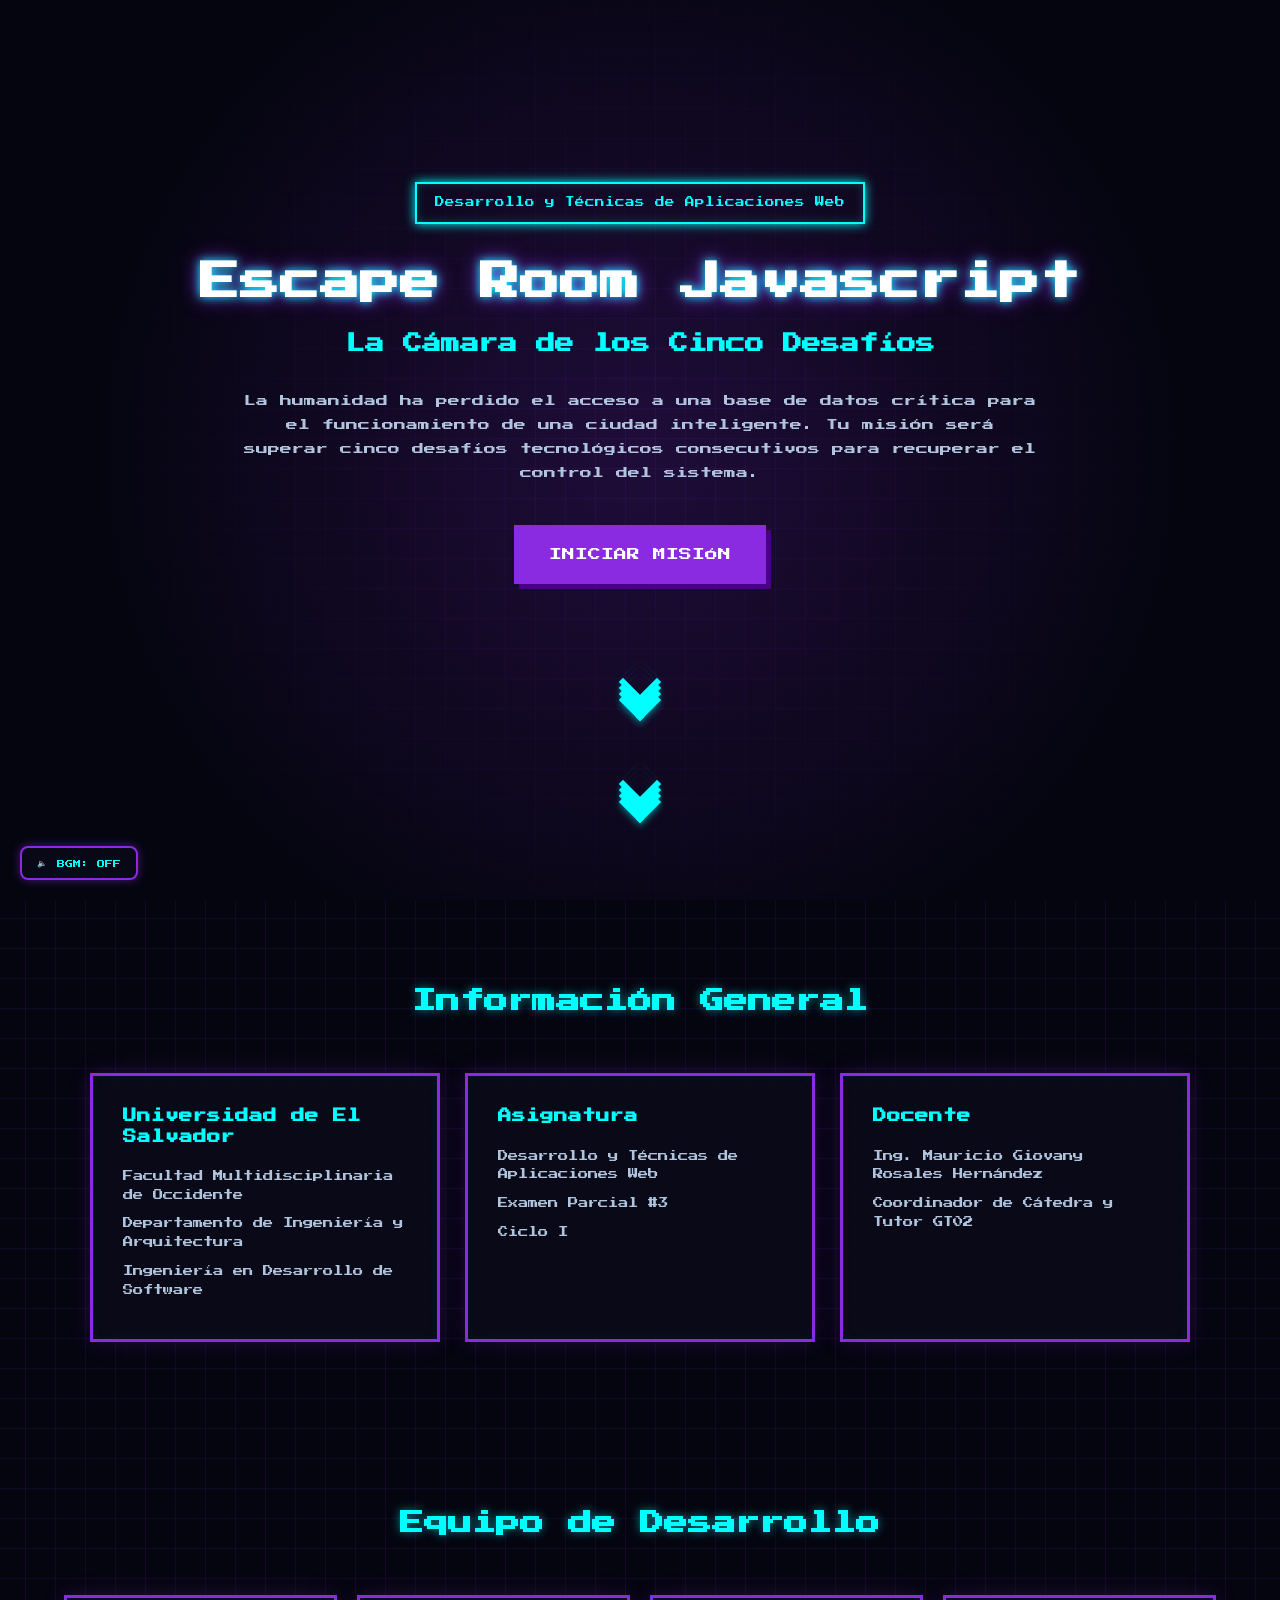
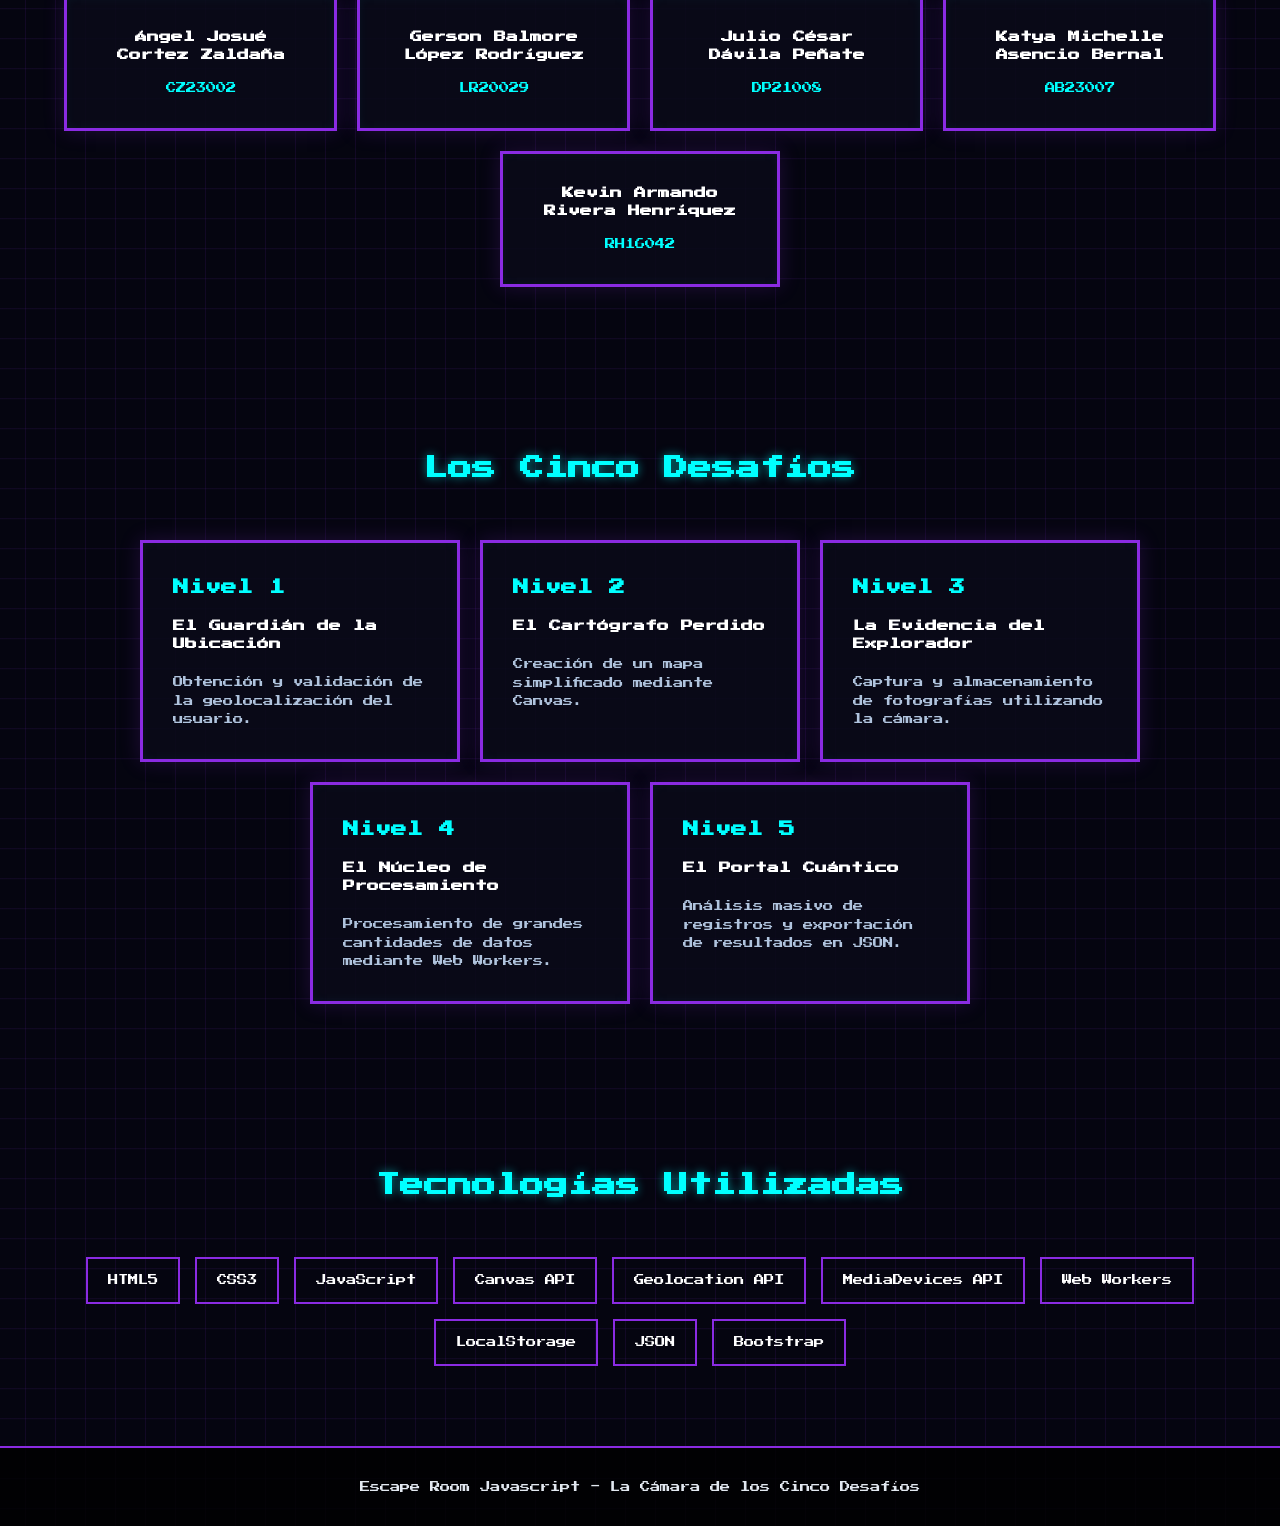
<file: index.html>
<!DOCTYPE html>
<html lang="es">

<head>
    <meta charset="UTF-8">
    <meta name="viewport" content="width=device-width, initial-scale=1.0">
    <title>Escape Room Javascript - La Cámara de los Cinco Desafíos</title>

    <link rel="stylesheet" href="index.css?v=2">
    <link rel="stylesheet" href="./assets/css/audio-player.css?v=2">
</head>

<body>

    <header>
        <div class="container hero">

            <div class="badge">
                Desarrollo y Técnicas de Aplicaciones Web
            </div>

            <h1>Escape Room Javascript</h1>

            <h2>La Cámara de los Cinco Desafíos</h2>

            <p>
                La humanidad ha perdido el acceso a una base de datos crítica para el funcionamiento
                de una ciudad inteligente. Tu misión será superar cinco desafíos tecnológicos
                consecutivos para recuperar el control del sistema.
            </p>

            <a href="nivel1/nivel1.html" class="btn-start">
                INICIAR MISIÓN
            </a>
            
            <!-- Flecha superior (cerca del botón) -->
            <a href="#info" class="scroll-indicator scroll-top">
                <span></span>
                <span></span>
                <span></span>
                <span></span>
            </a>

        </div>
        
        <!-- Flecha inferior (al final de la pantalla) -->
        <a href="#info" class="scroll-indicator scroll-bottom">
            <span></span>
            <span></span>
            <span></span>
            <span></span>
        </a>
    </header>

    <section id="info">
       <div class="container">

            <h2 class="section-title">Información General</h2>

            <div class="info-grid">

                <div class="card">
                    <h3>Universidad de El Salvador</h3>
                    <p>Facultad Multidisciplinaria de Occidente</p>
                    <p>Departamento de Ingeniería y Arquitectura</p>
                    <p>Ingeniería en Desarrollo de Software</p>
                </div>

                <div class="card">
                    <h3>Asignatura</h3>
                    <p>Desarrollo y Técnicas de Aplicaciones Web</p>
                    <p>Examen Parcial #3</p>
                    <p>Ciclo I</p>
                </div>

                <div class="card">
                    <h3>Docente</h3>
                    <p>Ing. Mauricio Giovany Rosales Hernández</p>
                    <p>Coordinador de Cátedra y Tutor GT02</p>
                </div>

            </div>

       </div>
    </section>
        

    <section>

        <div class="container">

            <h2 class="section-title">Equipo de Desarrollo</h2>

            <div class="members">

                <div class="member">
                    <h3>Ángel Josué Cortez Zaldaña</h3>
                    <p>CZ23002</p>
                </div>

                <div class="member">
                    <h3>Gerson Balmore López Rodríguez</h3>
                    <p>LR20029</p>
                </div>

                <div class="member">
                    <h3>Julio César Dávila Peñate</h3>
                    <p>DP21008</p>
                </div>

                <div class="member">
                    <h3>Katya Michelle Asencio Bernal</h3>
                    <p>AB23007</p>
                </div>

                <div class="member">
                    <h3>Kevin Armando Rivera Henríquez</h3>
                    <p>RH16042</p>
                </div>

            </div>

        </div>

    </section>


    <section>
        <div class="container">

            <h2 class="section-title">Los Cinco Desafíos</h2>

            <div class="levels">

                <div class="level">
                    <h3>Nivel 1</h3>
                    <h4>El Guardián de la Ubicación</h4>
                    <p>Obtención y validación de la geolocalización del usuario.</p>
                </div>

                <div class="level">
                    <h3>Nivel 2</h3>
                    <h4>El Cartógrafo Perdido</h4>
                    <p>Creación de un mapa simplificado mediante Canvas.</p>
                </div>

                <div class="level">
                    <h3>Nivel 3</h3>
                    <h4>La Evidencia del Explorador</h4>
                    <p>Captura y almacenamiento de fotografías utilizando la cámara.</p>
                </div>

                <div class="level">
                    <h3>Nivel 4</h3>
                    <h4>El Núcleo de Procesamiento</h4>
                    <p>Procesamiento de grandes cantidades de datos mediante Web Workers.</p>
                </div>

                <div class="level">
                    <h3>Nivel 5</h3>
                    <h4>El Portal Cuántico</h4>
                    <p>Análisis masivo de registros y exportación de resultados en JSON.</p>
                </div>

            </div>

        </div>
    </section>


    <section>
        <div class="container">

            <h2 class="section-title">Tecnologías Utilizadas</h2>

            <div class="tech">

                <span>HTML5</span>
                <span>CSS3</span>
                <span>JavaScript</span>
                <span>Canvas API</span>
                <span>Geolocation API</span>
                <span>MediaDevices API</span>
                <span>Web Workers</span>
                <span>LocalStorage</span>
                <span>JSON</span>
                <span>Bootstrap</span>

            </div>

        </div>
    </section>


    <footer>
        <p>
            Escape Room Javascript - La Cámara de los Cinco Desafíos
        </p>
    </footer>

    <script src="./assets/js/audio-player.js"></script>
</body>

</html>
</file>
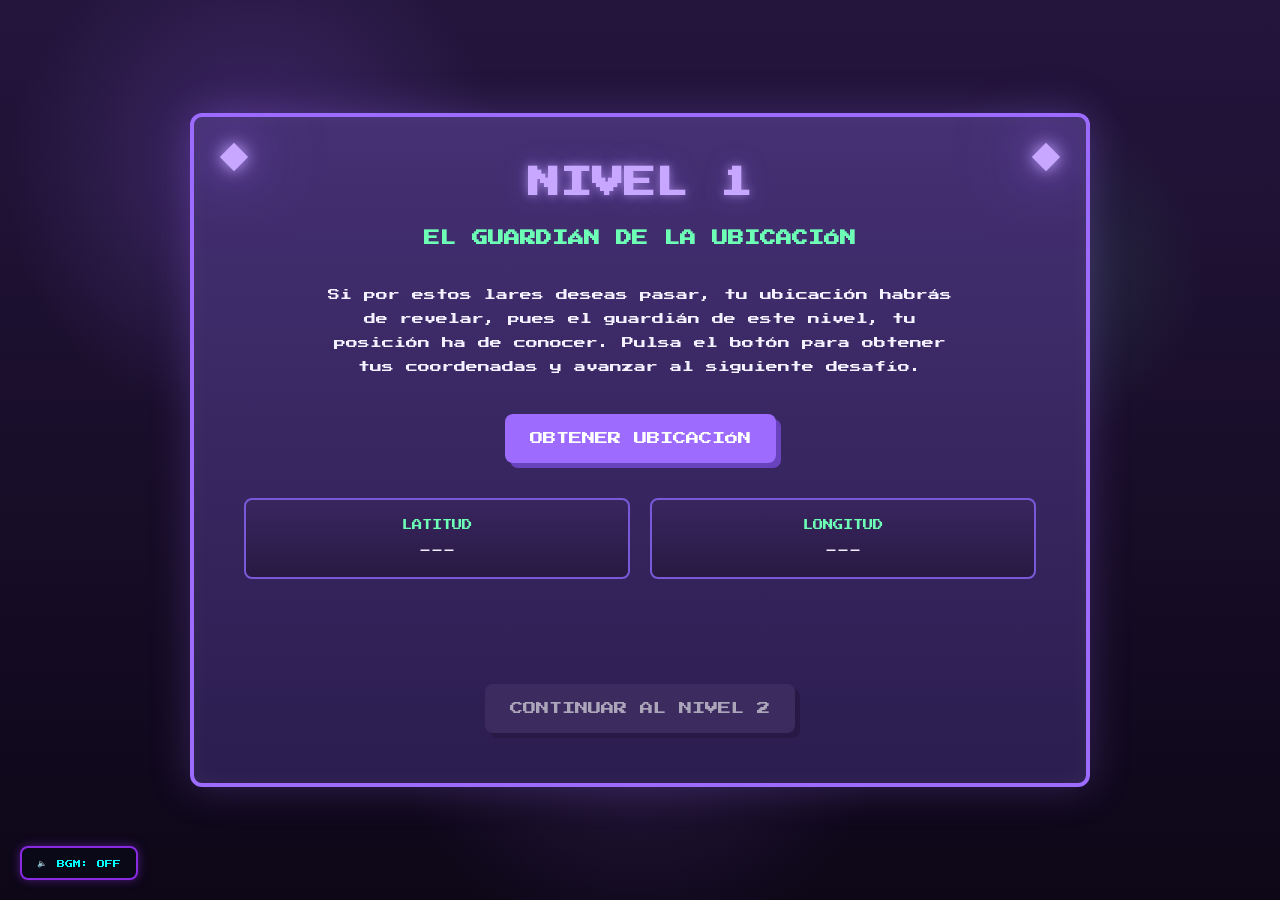
<file: nivel1/nivel1.html>
<!DOCTYPE html>
<html lang="es">

<head>
    <meta charset="UTF-8">
    <meta name="viewport" content="width=device-width, initial-scale=1.0">

    <title>Nivel 1 - El Guardián de la Ubicación</title>

    <link rel="stylesheet" href="nivel1.css">

    <link href="https://fonts.googleapis.com/css2?family=Press+Start+2P&display=swap"
        rel="stylesheet">
    <link rel="stylesheet" href="../assets/css/audio-player.css">
</head>

<body>

    <div class="cave-bg"></div>

    <main class="container">

        <!-- tarjeta base -->
        <section class="cave-card">

            <!-- estos div servirán para hacer decoraciones brillantes -->
            <div class="crystal crystal-left"></div>
            <div class="crystal crystal-right"></div>

            <h1>NIVEL 1</h1>

            <h2>EL GUARDIÁN DE LA UBICACIÓN</h2>

            <p class="description">
                Si por estos lares deseas pasar, tu ubicación habrás de revelar, pues el guardián de este nivel, tu posición ha de conocer.
                Pulsa el botón para obtener tus coordenadas y avanzar al siguiente desafío.
            </p>

            <button id="locationBtn" class="action-btn">
                OBTENER UBICACIÓN
            </button>

            <div class="coordinates">

                <div class="coordinate-box">
                    <span>LATITUD</span>
                    <p id="latitude">---</p>
                </div>

                <div class="coordinate-box">
                    <span>LONGITUD</span>
                    <p id="longitude">---</p>
                </div>

            </div>

            <div id="statusMessage" class="status-message"></div>

            <button id="nextLevelBtn" class="next-btn" disabled>
                CONTINUAR AL NIVEL 2
            </button>

        </section>

    </main>

    <script src="nivel1.js"></script>
    <script src="../assets/js/audio-player.js"></script>

</body>

</html>
</file>
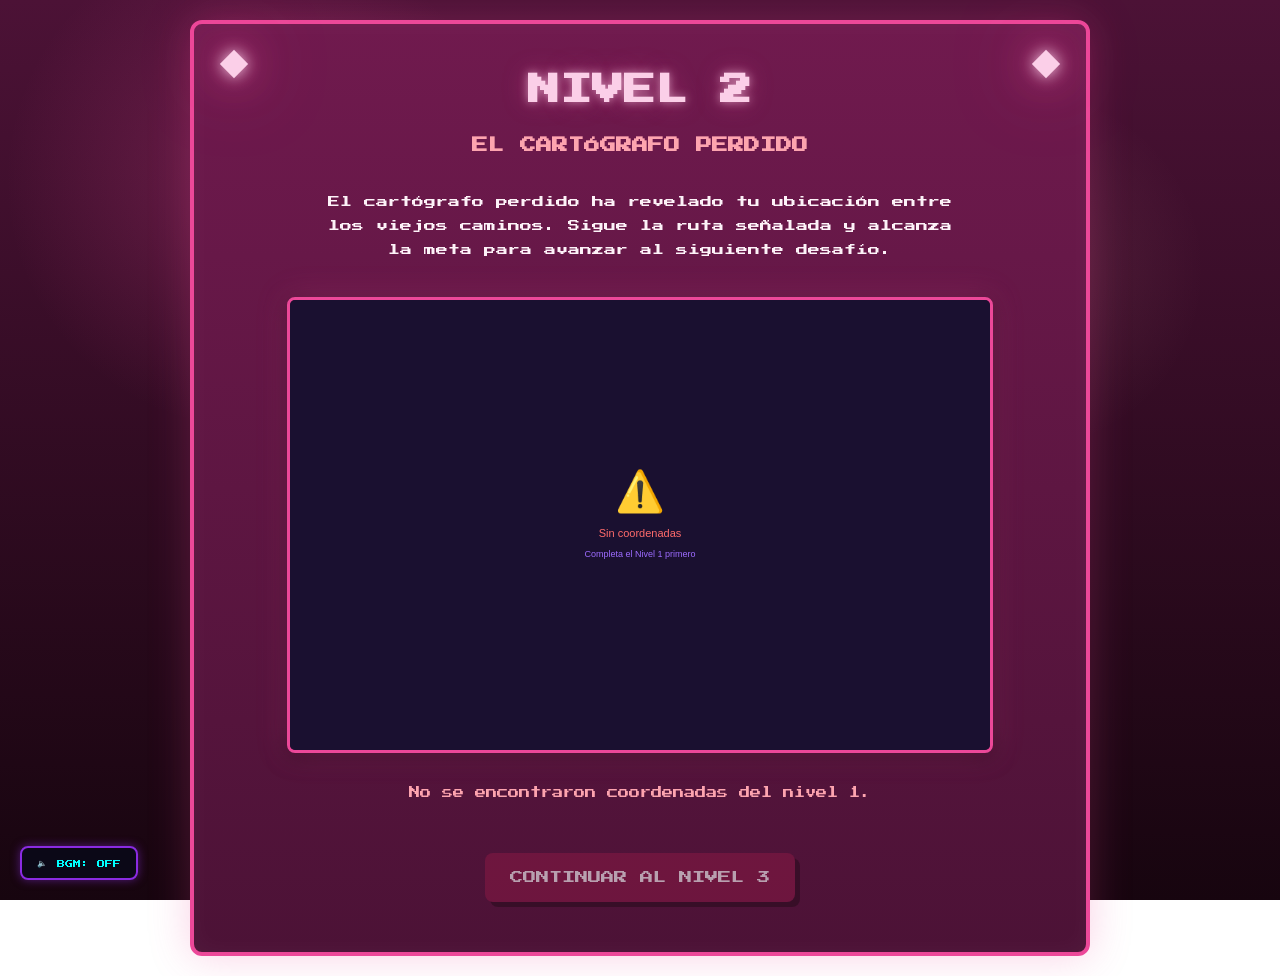
<file: nivel2/nivel2.html>
<!DOCTYPE html>
<html lang="es">

<head>
    <meta charset="UTF-8">
    <meta name="viewport" content="width=device-width, initial-scale=1.0">

    <title>Nivel 2 - El Cartógrafo Perdido</title>

    <link rel="stylesheet" href="nivel2.css">

    <link href="https://fonts.googleapis.com/css2?family=Press+Start+2P&display=swap" rel="stylesheet">
    <link rel="stylesheet" href="../assets/css/audio-player.css">
</head>

<body>

    <div class="cave-bg"></div>

    <main class="container">

        <!-- tarjeta base -->
        <section class="cave-card">

            <!-- estos div servirán para hacer decoraciones brillantes -->
            <div class="crystal crystal-left"></div>
            <div class="crystal crystal-right"></div>

            <h1>NIVEL 2</h1>

            <h2>EL CARTÓGRAFO PERDIDO</h2>

            <p class="description">
                El cartógrafo perdido ha revelado tu ubicación entre los viejos caminos.
                Sigue la ruta señalada y alcanza la meta para avanzar al siguiente desafío.
            </p>

            <canvas id="mapCanvas" width="700" height="450"></canvas>

            <div id="statusMessage" class="status-message"></div>

            <button id="nextLevelBtn" class="next-btn" disabled>
                CONTINUAR AL NIVEL 3
            </button>

        </section>

    </main>

    <script src="nivel2.js"></script>
    <script src="../assets/js/audio-player.js"></script>

</body>

</html>
</file>
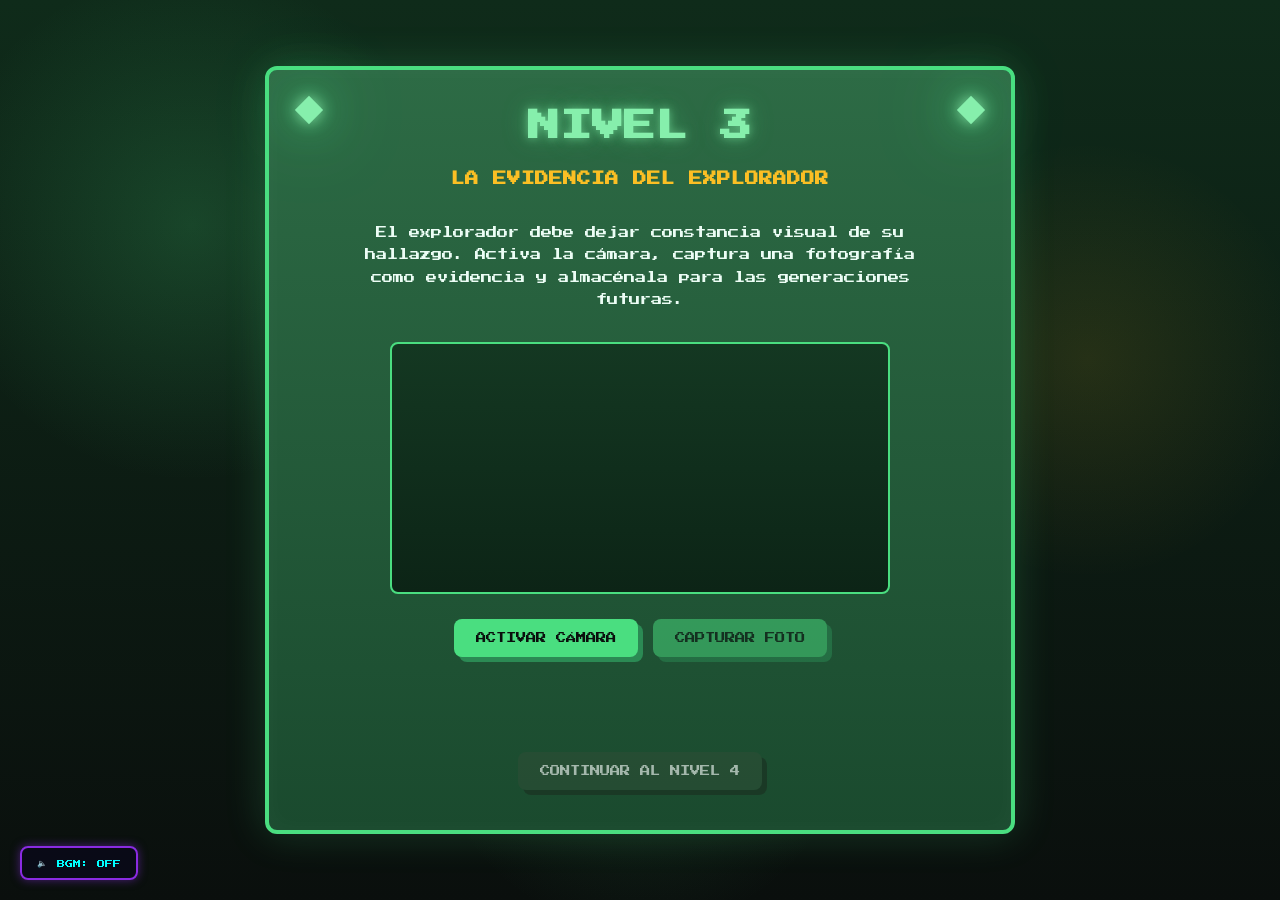
<file: nivel3/nivel3.html>
<!DOCTYPE html>
<html lang="es">

<head>
    <meta charset="UTF-8">
    <meta name="viewport" content="width=device-width, initial-scale=1.0">

    <title>Nivel 3 - La Evidencia del Explorador</title>

    <link rel="stylesheet" href="nivel3.css">

    <link href="https://fonts.googleapis.com/css2?family=Press+Start+2P&display=swap"
        rel="stylesheet">
    <link rel="stylesheet" href="../assets/css/audio-player.css">
</head>

<body>

    <div class="bg"></div>

    <main class="container">

        <section class="card">

            <div class="gem gem-left"></div>
            <div class="gem gem-right"></div>

            <h1>NIVEL 3</h1>

            <h2>LA EVIDENCIA DEL EXPLORADOR</h2>

            <p class="description">
                El explorador debe dejar constancia visual de su hallazgo.
                Activa la cámara, captura una fotografía como evidencia
                y almacénala para las generaciones futuras.
            </p>

            <div class="camera-box">
                <video id="video" autoplay playsinline></video>
                <canvas id="canvas" style="display:none;"></canvas>
            </div>

            <div class="btn-group">
                <button id="startCameraBtn" class="action-btn">ACTIVAR CÁMARA</button>
                <button id="captureBtn" class="action-btn" disabled>CAPTURAR FOTO</button>
            </div>

            <div id="statusMessage" class="status-message"></div>

            <div id="photosContainer" class="photos"></div>

            <button id="nextLevelBtn" class="next-btn" disabled>
                CONTINUAR AL NIVEL 4
            </button>

        </section>

    </main>

    <script src="nivel3.js"></script>
    <script src="../assets/js/audio-player.js"></script>

</body>

</html>
</file>
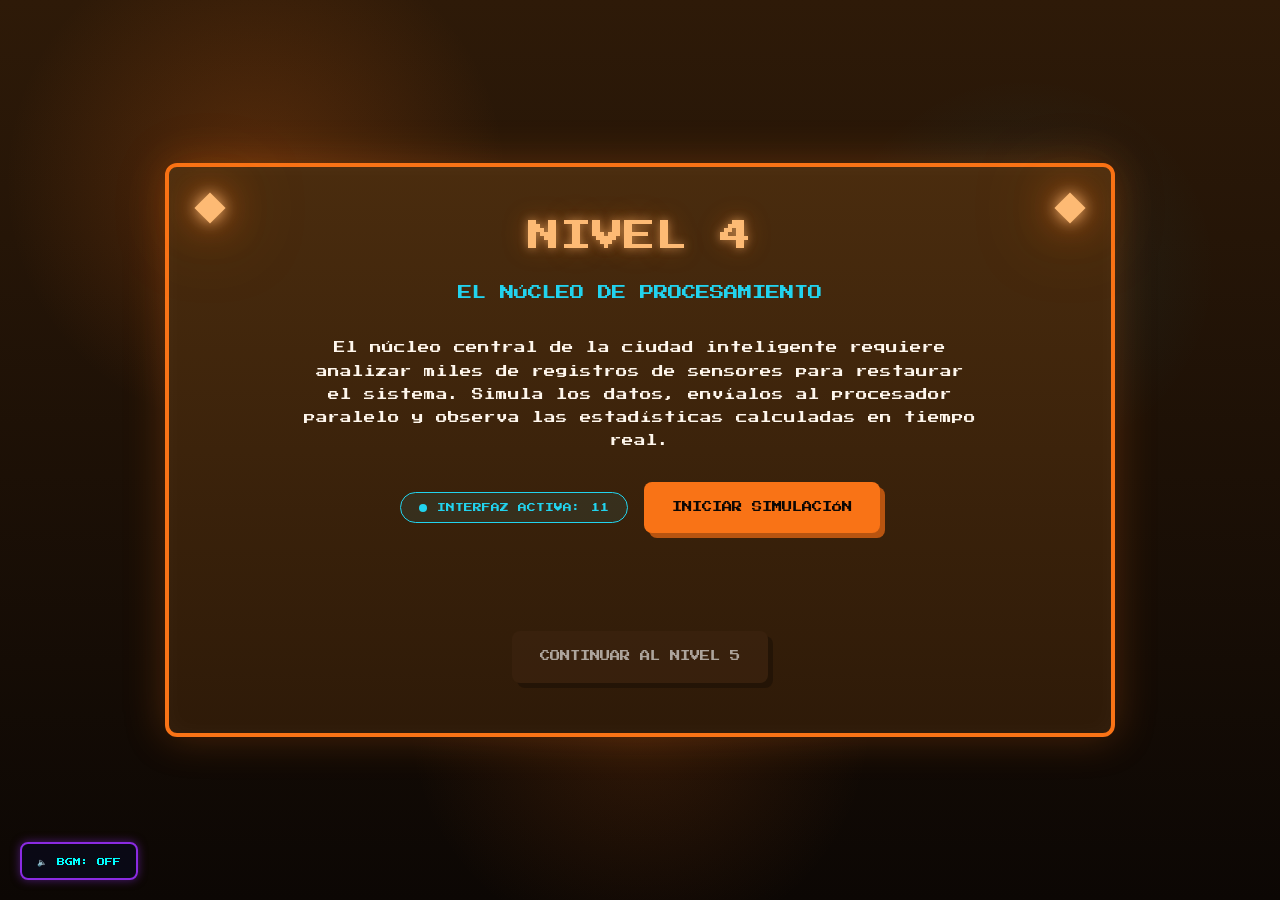
<file: nivel4/nivel4.html>
<!DOCTYPE html>
<html lang="es">

<head>
    <meta charset="UTF-8">
    <meta name="viewport" content="width=device-width, initial-scale=1.0">

    <title>Nivel 4 - El Núcleo de Procesamiento</title>

    <link href="https://cdn.jsdelivr.net/npm/bootstrap@5.3.3/dist/css/bootstrap.min.css" rel="stylesheet">

    <link rel="stylesheet" href="nivel4.css">

    <link href="https://fonts.googleapis.com/css2?family=Press+Start+2P&display=swap" rel="stylesheet">
    <link rel="stylesheet" href="../assets/css/audio-player.css">
</head>

<body>

    <div class="core-bg"></div>

    <main class="main-container">

        <section class="core-card">

            <div class="chip chip-left"></div>
            <div class="chip chip-right"></div>

            <h1>NIVEL 4</h1>

            <h2>EL NÚCLEO DE PROCESAMIENTO</h2>

            <p class="description">
                El núcleo central de la ciudad inteligente requiere analizar miles
                de registros de sensores para restaurar el sistema. Simula los datos,
                envíalos al procesador paralelo y observa las estadísticas calculadas
                en tiempo real.
            </p>

            <!-- Indicador de que la UI sigue activa durante el procesamiento -->
            <div class="ui-indicator">
                <span class="pulse-dot"></span>
                INTERFAZ ACTIVA: <span id="uiCounter">0</span>
            </div>

            <button id="startBtn" class="action-btn">INICIAR SIMULACIÓN</button>

            <!-- Barra de progreso Bootstrap -->
            <div id="progressSection" class="progress-section" style="display:none;">

                <p class="progress-label">PROCESANDO DATOS EN WEB WORKER...</p>

                <div class="progress mb-2" style="height:26px;">
                    <div id="progressBar"
                         class="progress-bar progress-bar-striped progress-bar-animated"
                         role="progressbar"
                         style="width:0%;"
                         aria-valuenow="0"
                         aria-valuemin="0"
                         aria-valuemax="100">
                    </div>
                </div>

                <div class="progress-info">
                    <span id="progressPercent">0%</span>
                    <span id="progressText">0 / 20,000 registros</span>
                </div>

            </div>

            <div id="statusMessage" class="status-message"></div>

            <!-- Card Bootstrap con estadísticas -->
            <div id="statsCard" class="card stats-card" style="display:none;">

                <div class="card-header stats-header">
                    ESTADÍSTICAS DEL NÚCLEO — 20,000 REGISTROS PROCESADOS
                </div>

                <div class="card-body stats-body">
                    <div class="row g-3">

                        <div class="col-md-6">
                            <div class="sensor-block">
                                <h6 class="sensor-title">SENSOR 1 — TEMPERATURA (°C)</h6>
                                <ul class="list-group list-group-flush">
                                    <li class="list-group-item stat-item">
                                        <span>Promedio</span>
                                        <strong id="tempAvg">—</strong>
                                    </li>
                                    <li class="list-group-item stat-item">
                                        <span>Máximo</span>
                                        <strong id="tempMax">—</strong>
                                    </li>
                                    <li class="list-group-item stat-item">
                                        <span>Mínimo</span>
                                        <strong id="tempMin">—</strong>
                                    </li>
                                </ul>
                            </div>
                        </div>

                        <div class="col-md-6">
                            <div class="sensor-block">
                                <h6 class="sensor-title">SENSOR 2 — HUMEDAD (%)</h6>
                                <ul class="list-group list-group-flush">
                                    <li class="list-group-item stat-item">
                                        <span>Promedio</span>
                                        <strong id="humAvg">—</strong>
                                    </li>
                                    <li class="list-group-item stat-item">
                                        <span>Máximo</span>
                                        <strong id="humMax">—</strong>
                                    </li>
                                    <li class="list-group-item stat-item">
                                        <span>Mínimo</span>
                                        <strong id="humMin">—</strong>
                                    </li>
                                </ul>
                            </div>
                        </div>

                    </div>
                </div>

                <div class="card-footer stats-footer">
                    TOTAL DE REGISTROS PROCESADOS: 20,000 &nbsp;|&nbsp; WORKER TERMINADO CORRECTAMENTE
                </div>

            </div>

            <button id="nextLevelBtn" class="next-btn" disabled>
                CONTINUAR AL NIVEL 5
            </button>

        </section>

    </main>

    <script src="nivel4.js"></script>
    <script src="../assets/js/audio-player.js"></script>

</body>

</html>
</file>
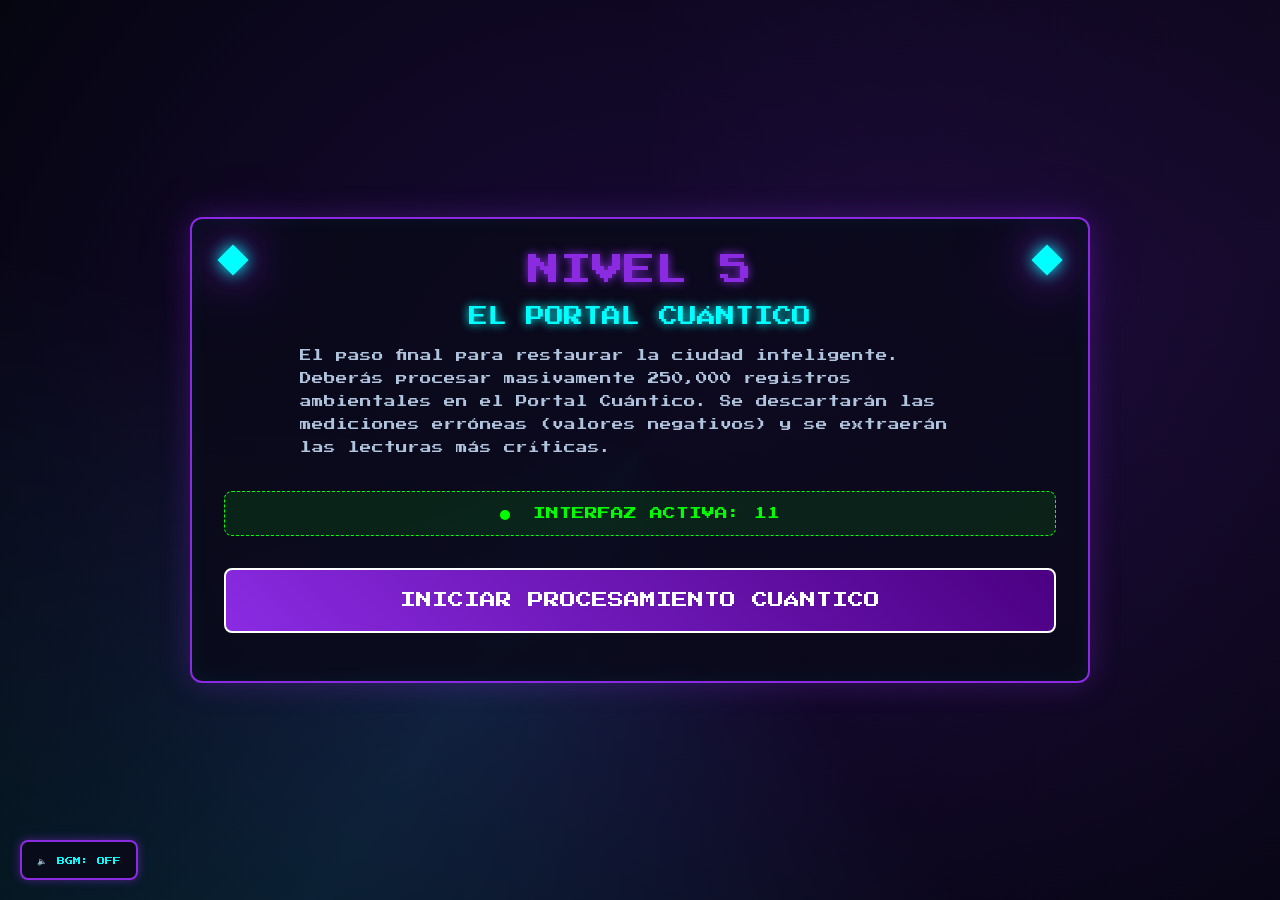
<file: nivel5/nivel5.html>
<!DOCTYPE html>
<html lang="es">

<head>
    <meta charset="UTF-8">
    <meta name="viewport" content="width=device-width, initial-scale=1.0">

    <title>Nivel 5 - El Portal Cuántico</title>

    <link href="https://cdn.jsdelivr.net/npm/bootstrap@5.3.3/dist/css/bootstrap.min.css" rel="stylesheet">

    <!-- CSS compartido del proyecto (opcional) -->
    <link rel="stylesheet" href="../index.css">
    
    <!-- CSS propio del Nivel 5 -->
    <link rel="stylesheet" href="nivel5.css">

    <link href="https://fonts.googleapis.com/css2?family=Press+Start+2P&display=swap" rel="stylesheet">
    <link rel="stylesheet" href="../assets/css/audio-player.css">
</head>

<body>

    <div class="portal-bg"></div>

    <main class="main-container">

        <section class="portal-card">

            <div class="crystal crystal-left"></div>
            <div class="crystal crystal-right"></div>

            <h1>NIVEL 5</h1>

            <h2>EL PORTAL CUÁNTICO</h2>

            <p id="levelDescription" class="description">
                El paso final para restaurar la ciudad inteligente. Deberás procesar masivamente 
                250,000 registros ambientales en el Portal Cuántico. Se descartarán las 
                mediciones erróneas (valores negativos) y se extraerán las lecturas más críticas.
            </p>

            <!-- Indicador de que la UI sigue activa durante el procesamiento -->
            <div class="ui-indicator">
                <span class="pulse-dot"></span>
                INTERFAZ ACTIVA: <span id="uiCounter">0</span>
            </div>

            <button id="startBtn" class="action-btn">INICIAR PROCESAMIENTO CUÁNTICO</button>

            <!-- Barra de progreso Bootstrap -->
            <div id="progressSection" class="progress-section" style="display:none;">

                <p class="progress-label">ANALIZANDO Y FILTRANDO DATOS EN WEB WORKER...</p>

                <div class="progress mb-2" style="height:26px;">
                    <div id="progressBar"
                         class="progress-bar progress-bar-striped progress-bar-animated bg-success"
                         role="progressbar"
                         style="width:0%;"
                         aria-valuenow="0"
                         aria-valuemin="0"
                         aria-valuemax="100">
                    </div>
                </div>

                <div class="progress-info">
                    <span id="progressPercent">0%</span>
                    <span id="progressText">Iniciando...</span>
                </div>

            </div>

            <div id="statusMessage" class="status-message"></div>

            <!-- Card Bootstrap con estadísticas -->
            <div id="statsCard" class="card stats-card" style="display:none;">

                <div class="card-header stats-header bg-dark text-white text-center">
                    RESULTADOS DEL PORTAL CUÁNTICO
                </div>

                <div class="card-body stats-body">
                    <h5 class="text-center text-success mb-1">
                        <span class="fs-6"><span id="validRecordsCount">0</span> VÁLIDOS</span> <span class="text-white opacity-75" style="font-size: 0.8em;">DE <span id="totalRecordsCount">0</span> PROCESADOS</span>
                    </h5>
                    <div class="text-center text-danger mb-3" style="font-size: 1.1em; font-family: 'Press Start 2P', cursive;">
                        [<span id="invalidRecordsCount">0</span> mediciones erróneas descartadas]
                    </div>
                    
                    <div class="row g-3">
                        
                        <div class="col-md-4">
                            <div class="sensor-block h-100 p-3 border rounded text-center">
                                <h6 class="sensor-title">PROMEDIOS GENERALES</h6>
                                <ul class="list-group list-group-flush text-start mt-2">
                                    <li class="list-group-item stat-item bg-transparent">
                                        <span>Temperatura:</span>
                                        <strong id="avgTemp">—</strong>
                                    </li>
                                    <li class="list-group-item stat-item bg-transparent">
                                        <span>Humedad:</span>
                                        <strong id="avgHum">—</strong>
                                    </li>
                                    <li class="list-group-item stat-item bg-transparent">
                                        <span>Presión:</span>
                                        <strong id="avgPres">—</strong>
                                    </li>
                                </ul>
                            </div>
                        </div>

                        <div class="col-md-4">
                            <div class="sensor-block h-100 p-3 border rounded">
                                <h6 class="sensor-title text-center">TOP 10 TEMPERATURAS (°C)</h6>
                                <ol id="top10TempList" class="top-list mt-2 mb-0" style="font-size: 0.85em; padding-left: 20px;">
                                    <!-- Generado dinámicamente -->
                                </ol>
                            </div>
                        </div>

                        <div class="col-md-4">
                            <div class="sensor-block h-100 p-3 border rounded">
                                <h6 class="sensor-title text-center">TOP 10 PRESIONES (hPa)</h6>
                                <ol id="top10PresList" class="top-list mt-2 mb-0" style="font-size: 0.85em; padding-left: 20px;">
                                    <!-- Generado dinámicamente -->
                                </ol>
                            </div>
                        </div>

                    </div>
                </div>

                <div class="card-footer stats-footer d-flex justify-content-between align-items-center bg-dark text-white">
                    <span>ANÁLISIS COMPLETADO EXITOSAMENTE</span>
                    <div class="d-flex gap-2">
                        <a href="../" class="download-btn" style="text-decoration: none; text-align: center; display: inline-block;">VOLVER AL INICIO</a>
                        <button id="downloadBtn" class="download-btn">DESCARGAR REPORTE JSON</button>
                    </div>
                </div>

            </div>

            <div id="successMessage" class="success-message text-center text-success fw-bold fs-4 mt-4" style="display:none; font-family: 'Press Start 2P', cursive;">
                ¡ESCAPE ROOM COMPLETADO!
            </div>

        </section>

    </main>

    <script src="nivel5.js"></script>
    <script src="../assets/js/audio-player.js"></script>

</body>

</html>
</file>
<file: index.css>
@import url('https://fonts.googleapis.com/css2?family=Press+Start+2P&display=swap');

:root {
    --bg-dark: #050510;
    --card-bg: rgba(10, 10, 25, 0.85);
    --accent: #00ffff;
    --accent-glow: #8a2be2;
    --text: #e2e8f0;
    --pixel-font: 'Press Start 2P', cursive;
}

* {
    margin: 0;
    padding: 0;
    box-sizing: border-box;
}

html {
    scroll-behavior: smooth;
}

body {
    font-family: var(--pixel-font);
    background: var(--bg-dark);
    color: var(--text);
    line-height: 1.8;
    background-image: 
        linear-gradient(rgba(138, 43, 226, 0.1) 1px, transparent 1px),
        linear-gradient(90deg, rgba(138, 43, 226, 0.1) 1px, transparent 1px);
    background-size: 30px 30px;
    background-position: center center;
}

.container {
    width: 90%;
    max-width: 1200px;
    margin: auto;
}

header {
    position: relative;
    min-height: 100vh;
    display: flex;
    justify-content: center;
    align-items: center;
    text-align: center;
    background: radial-gradient(circle at center, rgba(138,43,226,0.2) 0%, var(--bg-dark) 70%);
}

.hero {
    display: flex;
    flex-direction: column;
    align-items: center;
}

.badge {
    display: inline-block;
    background: transparent;
    color: var(--accent);
    padding: 10px 18px;
    border: 2px solid var(--accent);
    font-size: 0.6rem;
    margin-bottom: 30px;
    box-shadow: 0 0 10px var(--accent), inset 0 0 10px rgba(0,255,255,0.2);
}

.hero h1 {
    font-size: 2.5rem;
    color: #fff;
    margin-bottom: 20px;
    text-shadow: 0 0 10px #00ffff, 0 0 20px #8a2be2;
    line-height: 1.4;
}

.hero h2 {
    color: var(--accent);
    margin-bottom: 30px;
    font-size: 1.2rem;
    line-height: 1.5;
}

.hero p {
    max-width: 800px;
    font-size: 0.75rem;
    line-height: 2;
    color: #b0c4de;
}

.btn-start {
    display: inline-block;
    margin-top: 40px;
    padding: 18px 35px;
    background: var(--accent-glow);
    color: #fff;
    border: none;
    text-decoration: none;
    text-transform: uppercase;
    font-size: 0.8rem;
    box-shadow: 5px 5px 0 #4b0082;
    transition: 0.2s;
}

.btn-start:hover {
    background: var(--accent);
    color: #000;
    box-shadow: 5px 5px 0 #008080;
    transform: translate(-2px, -2px);
}

section {
    padding: 80px 0;
}

.section-title {
    text-align: center;
    margin-bottom: 50px;
    color: var(--accent);
    font-size: 1.5rem;
    text-shadow: 0 0 10px rgba(0,255,255,0.5);
}

.card, .member, .level {
    background: var(--card-bg);
    padding: 30px;
    border: 3px solid var(--accent-glow);
    transition: 0.3s;
    box-shadow: 0 0 20px rgba(138,43,226,0.2), inset 0 0 10px rgba(0,255,255,0.05);
}

.card:hover, .member:hover, .level:hover {
    transform: translateY(-5px);
    border-color: var(--accent);
    box-shadow: 0 0 30px rgba(0,255,255,0.3), inset 0 0 15px rgba(0,255,255,0.1);
}

.info-grid {
    display: flex;
    flex-wrap: wrap;
    justify-content: center;
    gap: 25px;
}

.info-grid .card {
    flex: 1 1 300px;
    max-width: 350px;
}

.members {
    display: flex;
    flex-wrap: wrap;
    justify-content: center;
    gap: 20px;
}

.member {
    text-align: center;
    flex: 1 1 250px;
    max-width: 280px;
}

.member h3 {
    font-size: 0.75rem;
    color: #fff;
    margin-bottom: 15px;
    line-height: 1.5;
}

.member p {
    font-size: 0.65rem;
    color: var(--accent);
}

.levels {
    display: flex;
    flex-wrap: wrap;
    justify-content: center;
    gap: 20px;
}

.level {
    flex: 1 1 280px;
    max-width: 320px;
}

.level h3 {
    color: var(--accent);
    margin-bottom: 15px;
    font-size: 1rem;
}

.level h4 {
    margin-bottom: 20px;
    font-size: 0.75rem;
    color: #fff;
    line-height: 1.5;
}

.level p {
    font-size: 0.65rem;
    color: #b0c4de;
    line-height: 1.8;
}

.card h3 {
    font-size: 0.85rem;
    color: var(--accent);
    margin-bottom: 20px;
    line-height: 1.5;
}

.card p {
    font-size: 0.65rem;
    margin-bottom: 10px;
    color: #b0c4de;
}

.tech {
    display: flex;
    flex-wrap: wrap;
    justify-content: center;
    gap: 15px;
}

.tech span {
    background: transparent;
    border: 2px solid var(--accent-glow);
    color: #fff;
    padding: 12px 20px;
    font-size: 0.65rem;
    transition: 0.3s;
}

.tech span:hover {
    transform: scale(1.05);
    border-color: var(--accent);
    color: var(--accent);
    box-shadow: 0 0 15px rgba(0,255,255,0.5);
}

footer {
    background: rgba(0,0,0,0.8);
    border-top: 2px solid var(--accent-glow);
    padding: 30px;
    text-align: center;
    font-size: 0.65rem;
}

/* Indicadores de scroll (flechas animadas) */
.scroll-indicator {
    display: flex;
    flex-direction: column;
    align-items: center;
    cursor: pointer;
    text-decoration: none;
    padding: 15px;
}

.scroll-top {
    margin-top: 80px;
}

.scroll-bottom {
    position: absolute;
    bottom: 80px;
    left: 50%;
    transform: translateX(-50%);
}

.scroll-indicator span {
    display: block;
    width: 30px;
    height: 30px;
    border-bottom: 6px solid var(--accent);
    border-right: 6px solid var(--accent);
    transform: rotate(45deg);
    margin: -12px 0;
    animation: scroll-anim 2s infinite;
    box-shadow: 3px 3px 6px rgba(0,255,255,0.3);
}

.scroll-indicator span:nth-child(2) { animation-delay: -0.2s; }
.scroll-indicator span:nth-child(3) { animation-delay: -0.4s; }
.scroll-indicator span:nth-child(4) { animation-delay: -0.6s; }

@keyframes scroll-anim {
    0% { opacity: 0; transform: rotate(45deg) translate(-20px, -20px); }
    50% { opacity: 1; }
    100% { opacity: 0; transform: rotate(45deg) translate(20px, 20px); }
}

/* Responsividad */
@media(max-width: 768px) {
    .hero h1 { font-size: 1.5rem; }
    .hero h2 { font-size: 0.9rem; }
    .hero p { font-size: 0.6rem; }
    .section-title { font-size: 1.2rem; }
    .btn-start { padding: 15px 25px; font-size: 0.7rem; }
}
</file>
<file: assets/css/audio-player.css>
/* Estilos para el reproductor de audio global */
#audio-widget {
    position: fixed;
    bottom: 20px;
    left: 20px;
    z-index: 9999;
}

#audio-toggle-btn {
    background: rgba(10, 10, 25, 0.85);
    border: 2px solid #8a2be2;
    color: #00ffff;
    font-family: 'Press Start 2P', cursive;
    font-size: 0.5rem;
    padding: 10px 15px;
    border-radius: 8px;
    cursor: pointer;
    box-shadow: 0 0 10px rgba(138, 43, 226, 0.5);
    transition: all 0.3s ease;
    display: flex;
    align-items: center;
    gap: 10px;
    text-transform: uppercase;
}

#audio-toggle-btn:hover {
    background: rgba(138, 43, 226, 0.2);
    box-shadow: 0 0 15px rgba(0, 255, 255, 0.5);
    transform: translateY(-2px);
}

#audio-toggle-btn.is-playing {
    border-color: #00ffff;
    box-shadow: 0 0 10px rgba(0, 255, 255, 0.5);
    color: #fff;
}

.audio-text {
    margin-top: 2px;
}
</file>
<file: nivel1/nivel1.css>
*{
    margin:0;
    padding:0;
    box-sizing:border-box;
}

:root{

    --bg-dark:#0d0717;

    --cave-dark:#1a1030;
    --cave:#2b1d4f;
    --cave-light:#453073;

    --crystal:#9d6cff;
    --crystal-light:#c7a7ff;

    --portal:#6effb7;

    --text:#f3f0ff;

    --shadow:#080410;
}

body{

    min-height:100vh;

    font-family:'Press Start 2P', cursive;

    color:var(--text);

    overflow-x:hidden;

    position:relative;
}

/* fondo */

.cave-bg{

    position:fixed;
    inset:0;

    background:

        radial-gradient(
            circle at 20% 20%,
            rgba(157,108,255,.25),
            transparent 20%
        ),

        radial-gradient(
            circle at 80% 30%,
            rgba(110,255,183,.12),
            transparent 15%
        ),

        radial-gradient(
            circle at 50% 80%,
            rgba(157,108,255,.15),
            transparent 25%
        ),

        linear-gradient(
            180deg,
            #24153d,
            #0d0717
        );

    z-index:-1;
}

.container{

    min-height:100vh;

    display:flex;
    justify-content:center;
    align-items:center;

    padding:20px;
}



/* Tarjeta */

.cave-card{

    position:relative;

    width:100%;
    max-width:900px;

    padding:50px;

    text-align:center;

    background:
        linear-gradient(
            180deg,
            var(--cave-light),
            var(--cave)
        );

    border:4px solid var(--crystal);

    border-radius:12px;

    box-shadow:
        0 0 40px rgba(157,108,255,.25),
        inset 0 0 25px rgba(255,255,255,.04);
}


/* Cristales */

.crystal{

    position:absolute;

    width:20px;
    height:20px;

    background:var(--crystal-light);

    transform:rotate(45deg);

    animation:pulse 2s infinite;

    box-shadow:
        0 0 15px var(--crystal-light),
        0 0 40px var(--crystal),
        0 0 80px var(--crystal);
}

.crystal-left{

    top:30px;
    left:30px;
}

.crystal-right{

    top:30px;
    right:30px;
}

/* Animación de pulso */
@keyframes pulse{

    0%{
        transform:rotate(45deg) scale(1);
    }

    50%{
        transform:rotate(45deg) scale(1.25);
    }

    100%{
        transform:rotate(45deg) scale(1);
    }
}


/* Títulos */

h1{

    color:var(--crystal-light);

    font-size:2rem;

    margin-bottom:25px;

    text-shadow:
        0 0 10px rgba(199,167,255,.6),
        0 0 25px rgba(157,108,255,.4);
}

h2{

    color:var(--portal);

    font-size:1rem;

    margin-bottom:30px;

    line-height:1.8;
}

.description{

    max-width:650px;

    margin:auto;

    line-height:2;

    font-size:.75rem;

    margin-bottom:35px;
}

/* coordenadas */

.coordinates{

    display:grid;

    grid-template-columns:1fr 1fr;

    gap:20px;

    margin:35px 0;
}

.coordinate-box{

    background:
        linear-gradient(
            180deg,
            #39265f,
            #281943
        );

    border:2px solid #7a59d8;

    padding:20px;

    border-radius:8px;
}

.coordinate-box span{

    display:block;

    color:var(--portal);

    margin-bottom:15px;

    font-size:.65rem;
}

.coordinate-box p{

    color:var(--text);

    font-size:.75rem;
}



/* Mensajes */

.status-message{

    min-height:40px;

    margin-bottom:30px;

    color:var(--portal);

    line-height:1.8;

    font-size:.7rem;
}


/* Botones */

.action-btn,
.next-btn{

    font-family:'Press Start 2P', cursive;

    border:none;

    padding:18px 25px;

    cursor:pointer;

    transition:.2s;

    border-radius:8px;
}

.action-btn{

    background:var(--crystal);

    color:white;

    box-shadow:
        5px 5px 0 #6943bd;
}

.action-btn:hover{

    transform:
        translate(-2px,-2px);
}

.next-btn{

    display:block;

    margin:20px auto 0;

    background:#463366;

    color:white;

    box-shadow:
        5px 5px 0 #24153d;
}

.next-btn:not(:disabled){

    background:var(--portal);

    color:#0d0717;

    box-shadow:
        5px 5px 0 #46c98d;
}

.next-btn:disabled{

    opacity:.6;

    cursor:not-allowed;
}




/* responsividad */

@media(max-width:768px){

    .cave-card{
        padding:25px;
    }

    .coordinates{
        grid-template-columns:1fr;
    }

    h1{
        font-size:1.2rem;
    }

    h2{
        font-size:.75rem;
    }

    .description,
    .coordinate-box p,
    .status-message{

        font-size:.6rem;
    }

    .action-btn,
    .next-btn{

        font-size:.55rem;
    }
}
</file>
<file: nivel2/nivel2.css>
*{
    margin:0;
    padding:0;
    box-sizing:border-box;
}

:root{

    /* Tonos Rosados Metálicos / Rose Gold */
    --bg-dark:#17050f;

    --cave-dark:#2b0c1e;
    --cave:#4c1236;
    --cave-light:#701a4e;

    --crystal:#ec4899;
    --crystal-light:#fbcfe8;

    --portal:#fda4af;

    --text:#fdf2f8;

    --shadow:#10030a;
}

body{

    min-height:100vh;

    font-family:'Press Start 2P', cursive;

    color:var(--text);

    overflow-x:hidden;

    position:relative;
}

/* fondo */

.cave-bg{

    position:fixed;
    inset:0;

    background:

        radial-gradient(
            circle at 20% 20%,
            rgba(236,72,153,.25),
            transparent 20%
        ),

        radial-gradient(
            circle at 80% 30%,
            rgba(253,164,175,.12),
            transparent 15%
        ),

        radial-gradient(
            circle at 50% 80%,
            rgba(236,72,153,.15),
            transparent 25%
        ),

        linear-gradient(
            180deg,
            #4c1236,
            #17050f
        );

    z-index:-1;
}

.container{

    min-height:100vh;

    display:flex;
    justify-content:center;
    align-items:center;

    padding:20px;
}



/* Tarjeta */

.cave-card{

    position:relative;

    width:100%;
    max-width:900px;

    padding:50px;

    text-align:center;

    background:
        linear-gradient(
            180deg,
            var(--cave-light),
            var(--cave)
        );

    border:4px solid var(--crystal);

    border-radius:12px;

    box-shadow:
        0 0 40px rgba(236,72,153,.25),
        inset 0 0 25px rgba(255,255,255,.04);
}


/* Cristales */

.crystal{

    position:absolute;

    width:20px;
    height:20px;

    background:var(--crystal-light);

    transform:rotate(45deg);

    animation:pulse 2s infinite;

    box-shadow:
        0 0 15px var(--crystal-light),
        0 0 40px var(--crystal),
        0 0 80px var(--crystal);
}

.crystal-left{

    top:30px;
    left:30px;
}

.crystal-right{

    top:30px;
    right:30px;
}

/* Animación de pulso */

@keyframes pulse{

    0%{
        transform:rotate(45deg) scale(1);
    }

    50%{
        transform:rotate(45deg) scale(1.25);
    }

    100%{
        transform:rotate(45deg) scale(1);
    }
}


/* Títulos */

h1{

    color:var(--crystal-light);

    font-size:2rem;

    margin-bottom:25px;

    text-shadow:
        0 0 10px rgba(251,207,232,.6),
        0 0 25px rgba(236,72,153,.4);
}

h2{

    color:var(--portal);

    font-size:1rem;

    margin-bottom:30px;

    line-height:1.8;
}

.description{

    max-width:650px;

    margin:auto;

    line-height:2;

    font-size:.75rem;

    margin-bottom:35px;
}

/* Canvas del mapa */

#mapCanvas{

    display:block;

    margin:0 auto 30px;

    max-width:100%;

    border:3px solid var(--crystal);

    border-radius:8px;

    box-shadow:
        0 0 30px rgba(236,72,153,.3),
        0 4px 20px rgba(0,0,0,.5);
}

/* coordenadas */

.coordinates{

    display:grid;

    grid-template-columns:1fr 1fr;

    gap:20px;

    margin:35px 0;
}

.coordinate-box{

    background:
        linear-gradient(
            180deg,
            #701a4e,
            #4c1236
        );

    border:2px solid #ec4899;

    padding:20px;

    border-radius:8px;
}

.coordinate-box span{

    display:block;

    color:var(--portal);

    margin-bottom:15px;

    font-size:.65rem;
}

.coordinate-box p{

    color:var(--text);

    font-size:.75rem;
}



/* Mensajes */

.status-message{

    min-height:40px;

    margin-bottom:30px;

    color:var(--portal);

    line-height:1.8;

    font-size:.7rem;
}


/* Botones */

.action-btn,
.next-btn{

    font-family:'Press Start 2P', cursive;

    border:none;

    padding:18px 25px;

    cursor:pointer;

    transition:.2s;

    border-radius:8px;
}

.action-btn{

    background:var(--crystal);

    color:white;

    box-shadow:
        5px 5px 0 #be185d;
}

.action-btn:hover{

    transform:
        translate(-2px,-2px);
}

.next-btn{

    display:block;

    margin:20px auto 0;

    background:#831843;

    color:white;

    box-shadow:
        5px 5px 0 #2b0c1e;
}

.next-btn:not(:disabled){

    background:var(--portal);

    color:#17050f;

    box-shadow:
        5px 5px 0 #e11d48;
}

.next-btn:disabled{

    opacity:.6;

    cursor:not-allowed;
}




/* responsividad */

@media(max-width:768px){

    .cave-card{
        padding:25px;
    }

    .coordinates{
        grid-template-columns:1fr;
    }

    h1{
        font-size:1.2rem;
    }

    h2{
        font-size:.75rem;
    }

    .description,
    .coordinate-box p,
    .status-message{

        font-size:.6rem;
    }

    .action-btn,
    .next-btn{

        font-size:.55rem;
    }
}
</file>
<file: nivel3/nivel3.css>
*{
    margin:0;
    padding:0;
    box-sizing:border-box;
}

:root{

    --bg-dark:#0a0f0d;

    --jungle-dark:#0f2b1a;
    --jungle:#1a4a2e;
    --jungle-light:#2d6b45;

    --emerald:#4ade80;
    --emerald-light:#86efac;

    --amber:#fbbf24;
    --amber-light:#fde68a;

    --text:#ecfdf5;

    --shadow:#040806;
}

body{

    min-height:100vh;

    font-family:'Press Start 2P', cursive;

    color:var(--text);

    overflow-x:hidden;

    position:relative;
}

.bg{

    position:fixed;
    inset:0;

    background:

        radial-gradient(
            circle at 15% 25%,
            rgba(74,222,128,.18),
            transparent 20%
        ),

        radial-gradient(
            circle at 85% 40%,
            rgba(251,191,36,.10),
            transparent 18%
        ),

        radial-gradient(
            circle at 50% 80%,
            rgba(74,222,128,.12),
            transparent 22%
        ),

        linear-gradient(
            180deg,
            #0f2b1a,
            #0a0f0d
        );

    z-index:-1;
}

.container{

    min-height:100vh;

    display:flex;
    justify-content:center;
    align-items:center;

    padding:20px;
}

.card{

    position:relative;

    width:100%;
    max-width:750px;

    padding:40px;

    text-align:center;

    background:
        linear-gradient(
            180deg,
            var(--jungle-light),
            var(--jungle)
        );

    border:4px solid var(--emerald);

    border-radius:12px;

    box-shadow:
        0 0 40px rgba(74,222,128,.2),
        inset 0 0 25px rgba(255,255,255,.03);
}

.gem{

    position:absolute;

    width:20px;
    height:20px;

    background:var(--emerald-light);

    transform:rotate(45deg);

    animation:glow 2s infinite;

    box-shadow:
        0 0 15px var(--emerald-light),
        0 0 40px var(--emerald),
        0 0 80px var(--emerald);
}

.gem-left{

    top:30px;
    left:30px;
}

.gem-right{

    top:30px;
    right:30px;
}

@keyframes glow{

    0%{
        transform:rotate(45deg) scale(1);
    }

    50%{
        transform:rotate(45deg) scale(1.25);
    }

    100%{
        transform:rotate(45deg) scale(1);
    }
}

h1{

    color:var(--emerald-light);

    font-size:2rem;

    margin-bottom:25px;

    text-shadow:
        0 0 10px rgba(134,239,172,.6),
        0 0 25px rgba(74,222,128,.4);
}

h2{

    color:var(--amber);

    font-size:.85rem;

    margin-bottom:30px;

    line-height:1.8;
}

.description{

    max-width:600px;

    margin:auto auto 30px;

    line-height:2;

    font-size:.7rem;
}

.camera-box{

    max-width:500px;

    margin:0 auto 25px;

    background:
        linear-gradient(
            180deg,
            #143822,
            #0c2416
        );

    border:2px solid var(--emerald);

    border-radius:8px;

    overflow:hidden;
}

.camera-box video,
.camera-box canvas{

    width:100%;

    display:block;
}

.btn-group{

    display:flex;

    justify-content:center;

    gap:15px;

    flex-wrap:wrap;

    margin-bottom:20px;
}

.action-btn,
.next-btn{

    font-family:'Press Start 2P', cursive;

    border:none;

    padding:14px 22px;

    cursor:pointer;

    transition:.2s;

    border-radius:8px;

    font-size:.65rem;
}

.action-btn{

    background:var(--emerald);

    color:#0a0f0d;

    box-shadow:
        5px 5px 0 #2b8a54;
}

.action-btn:hover:not(:disabled){

    transform:
        translate(-2px,-2px);
}

.action-btn:disabled{

    opacity:.5;

    cursor:not-allowed;
}

.status-message{

    min-height:35px;

    margin-bottom:20px;

    color:var(--amber-light);

    line-height:1.8;

    font-size:.65rem;
}

.photos{

    display:flex;

    flex-wrap:wrap;

    justify-content:center;

    gap:12px;

    margin-bottom:20px;

    min-height:0;
}

.photos img{

    width:120px;

    height:auto;

    border:2px solid var(--emerald);

    border-radius:6px;

    object-fit:cover;
}

.next-btn{

    display:block;

    margin:10px auto 0;

    background:#2d4d36;

    color:white;

    box-shadow:
        5px 5px 0 #1a2e20;
}

.next-btn:not(:disabled){

    background:var(--amber);

    color:#0a0f0d;

    box-shadow:
        5px 5px 0 #d49520;
}

.next-btn:disabled{

    opacity:.6;

    cursor:not-allowed;
}

@media(max-width:768px){

    .card{
        padding:25px;
    }

    .btn-group{
        flex-direction:column;
        align-items:center;
    }

    h1{
        font-size:1.2rem;
    }

    h2{
        font-size:.65rem;
    }

    .description,
    .status-message{
        font-size:.55rem;
    }

    .action-btn,
    .next-btn{
        font-size:.5rem;
        padding:12px 18px;
        width:100%;
        max-width:280px;
    }

    .photos img{
        width:90px;
    }
}
</file>
<file: nivel4/nivel4.css>
*{
    margin:0;
    padding:0;
    box-sizing:border-box;
}

:root{
    --bg-dark:#0c0704;

    --core-dark:#1c1005;
    --core:#2e1a08;
    --core-light:#4a2c0e;

    --orange:#f97316;
    --orange-light:#fdba74;

    --cyan:#22d3ee;

    --text:#fff7ed;

    --shadow:#050200;
}

body{
    min-height:100vh;
    font-family:'Press Start 2P', cursive;
    color:var(--text);
    overflow-x:hidden;
    position:relative;
}

/* Fondo */

.core-bg{
    position:fixed;
    inset:0;

    background:
        radial-gradient(
            circle at 20% 20%,
            rgba(249,115,22,.22),
            transparent 20%
        ),
        radial-gradient(
            circle at 80% 30%,
            rgba(34,211,238,.08),
            transparent 16%
        ),
        radial-gradient(
            circle at 50% 80%,
            rgba(249,115,22,.14),
            transparent 24%
        ),
        linear-gradient(
            180deg,
            #2e1a08,
            #0c0704
        );

    z-index:-1;
}

.main-container{
    min-height:100vh;
    display:flex;
    justify-content:center;
    align-items:center;
    padding:20px;
}

/* Tarjeta principal */

.core-card{
    position:relative;
    width:100%;
    max-width:950px;
    padding:50px;
    text-align:center;

    background:
        linear-gradient(
            180deg,
            var(--core-light),
            var(--core)
        );

    border:4px solid var(--orange);
    border-radius:12px;

    box-shadow:
        0 0 40px rgba(249,115,22,.25),
        inset 0 0 25px rgba(255,255,255,.03);
}

/* Chips decorativos */

.chip{
    position:absolute;
    width:22px;
    height:22px;
    background:var(--orange-light);
    transform:rotate(45deg);
    animation:pulse 1.8s infinite;

    box-shadow:
        0 0 15px var(--orange-light),
        0 0 40px var(--orange),
        0 0 80px var(--orange);
}

.chip-left{
    top:30px;
    left:30px;
}

.chip-right{
    top:30px;
    right:30px;
}

@keyframes pulse{
    0%{
        transform:rotate(45deg) scale(1);
    }
    50%{
        transform:rotate(45deg) scale(1.25);
    }
    100%{
        transform:rotate(45deg) scale(1);
    }
}

/* Títulos */

h1{
    color:var(--orange-light);
    font-size:2rem;
    margin-bottom:25px;

    text-shadow:
        0 0 10px rgba(253,186,116,.6),
        0 0 25px rgba(249,115,22,.4);
}

h2{
    color:var(--cyan);
    font-size:.9rem;
    margin-bottom:30px;
    line-height:1.8;
}

.description{
    max-width:680px;
    margin:0 auto 30px;
    line-height:2;
    font-size:.72rem;
}

/* Indicador UI activa */

.ui-indicator{
    display:inline-flex;
    align-items:center;
    gap:10px;

    background:rgba(34,211,238,.08);
    border:1px solid var(--cyan);

    padding:8px 18px;
    border-radius:20px;

    font-size:.55rem;
    color:var(--cyan);

    margin-bottom:28px;
}

.pulse-dot{
    width:8px;
    height:8px;
    background:var(--cyan);
    border-radius:50%;
    flex-shrink:0;
    animation:dot-blink 1s infinite;
}

@keyframes dot-blink{
    0%,100%{ opacity:1; }
    50%{ opacity:.15; }
}

/* Botones */

.action-btn,
.next-btn{
    font-family:'Press Start 2P', cursive;
    border:none;
    padding:18px 28px;
    cursor:pointer;
    transition:.2s;
    border-radius:8px;
    font-size:.65rem;
}

.action-btn{
    background:var(--orange);
    color:#0c0704;
    box-shadow:5px 5px 0 #b85410;
    margin-bottom:10px;
}

.action-btn:hover:not(:disabled){
    transform:translate(-2px,-2px);
}

.action-btn:disabled{
    opacity:.5;
    cursor:not-allowed;
}

/* Sección de progreso */

.progress-section{
    margin:28px 0 8px;
    text-align:left;
}

.progress-label{
    font-size:.55rem;
    color:var(--orange-light);
    margin-bottom:10px;
    text-align:center;
    line-height:2;
}

/* Overrides Bootstrap progress */

.progress{
    background:var(--core-dark) !important;
    border:1px solid var(--orange) !important;
    border-radius:6px !important;
}

.progress-bar{
    background-color:var(--orange) !important;
}

.progress-info{
    display:flex;
    justify-content:space-between;
    font-size:.5rem;
    color:var(--text);
    margin-top:6px;
    padding:0 2px;
}

/* Mensaje de estado */

.status-message{
    min-height:40px;
    margin:20px 0;
    color:var(--orange-light);
    line-height:2;
    font-size:.65rem;
}

/* Card de Bootstrap - estadísticas */

.stats-card{
    background:linear-gradient(
        180deg,
        #3d2410,
        #1c1005
    ) !important;

    border:3px solid var(--orange) !important;
    border-radius:10px !important;
    color:var(--text) !important;
    font-family:'Press Start 2P', cursive;
    margin-bottom:25px;
    text-align:left;
}

.stats-header{
    background:rgba(249,115,22,.18) !important;
    color:var(--orange-light) !important;
    font-size:.55rem;
    line-height:1.8;
    border-bottom:2px solid var(--orange) !important;
    padding:14px 20px;
}

.stats-body{
    padding:20px !important;
}

.sensor-block{
    background:rgba(0,0,0,.25);
    border-radius:8px;
    padding:15px;
    height:100%;
}

.sensor-title{
    color:var(--cyan) !important;
    font-size:.55rem !important;
    font-family:'Press Start 2P', cursive;
    margin-bottom:12px;
}

.stat-item{
    background:transparent !important;
    border-color:rgba(249,115,22,.2) !important;
    color:var(--text) !important;
    display:flex !important;
    justify-content:space-between !important;
    align-items:center !important;
    padding:10px 6px !important;
    font-size:.5rem;
    font-family:'Press Start 2P', cursive;
}

.stat-item strong{
    color:var(--orange-light);
}

.stats-footer{
    background:rgba(0,0,0,.2) !important;
    color:var(--orange-light) !important;
    font-size:.48rem;
    line-height:2;
    border-top:1px solid rgba(249,115,22,.25) !important;
    padding:12px 20px;
}

/* Botón siguiente nivel */

.next-btn{
    display:block;
    margin:10px auto 0;
    background:#3d2410;
    color:white;
    box-shadow:5px 5px 0 #1c1005;
}

.next-btn:not(:disabled){
    background:var(--orange);
    color:#0c0704;
    box-shadow:5px 5px 0 #b85410;
}

.next-btn:disabled{
    opacity:.6;
    cursor:not-allowed;
}

/* Responsividad */

@media(max-width:768px){

    .core-card{
        padding:25px;
    }

    h1{
        font-size:1.2rem;
    }

    h2{
        font-size:.7rem;
    }

    .description,
    .status-message{
        font-size:.6rem;
    }

    .action-btn,
    .next-btn{
        font-size:.55rem;
        width:100%;
    }

    .progress-info{
        flex-direction:column;
        align-items:center;
        gap:4px;
    }
}
</file>
<file: nivel5/nivel5.css>
/* nivel5.css - Estilos específicos para el Portal Cuántico */

body {
    margin: 0;
    padding: 0;
    font-family: 'Segoe UI', Tahoma, Geneva, Verdana, sans-serif;
    color: #fff;
    background-color: #050510;
}

.portal-bg {
    position: fixed;
    top: 0; left: 0; width: 100%; height: 100%;
    background: radial-gradient(circle at center, #1b0a3a 0%, #050510 100%);
    z-index: -1;
    overflow: hidden;
}

/* Efecto de partículas / portal de fondo */
.portal-bg::before {
    content: '';
    position: absolute;
    top: 50%; left: 50%;
    width: 200vw; height: 200vw;
    background: conic-gradient(from 0deg, transparent 0%, rgba(138, 43, 226, 0.1) 20%, transparent 40%, rgba(0, 255, 255, 0.1) 60%, transparent 80%);
    transform: translate(-50%, -50%);
    animation: rotatePortal 20s linear infinite;
    border-radius: 50%;
}

@keyframes rotatePortal {
    0%   { transform: translate(-50%, -50%) rotate(0deg); }
    100% { transform: translate(-50%, -50%) rotate(360deg); }
}

.main-container {
    display: flex;
    justify-content: center;
    align-items: center;
    min-height: 100vh;
    padding: 2rem;
}

.portal-card {
    position: relative;
    background: rgba(10, 10, 25, 0.85);
    border: 2px solid #8a2be2;
    border-radius: 12px;
    padding: 2rem;
    max-width: 900px;
    width: 100%;
    box-shadow: 0 0 30px rgba(138, 43, 226, 0.3), inset 0 0 20px rgba(0, 255, 255, 0.05);
}

/* Cristales decorativos */
.crystal {
    position: absolute;
    width: 22px;
    height: 22px;
    background: #00ffff;
    transform: rotate(45deg);
    animation: pulse-crystal 1.8s infinite;
    box-shadow: 
        0 0 15px #00ffff,
        0 0 40px #8a2be2,
        0 0 80px #8a2be2;
}

.crystal-left {
    top: 30px;
    left: 30px;
}

.crystal-right {
    top: 30px;
    right: 30px;
}

@keyframes pulse-crystal {
    0% { transform: rotate(45deg) scale(1); }
    50% { transform: rotate(45deg) scale(1.25); }
    100% { transform: rotate(45deg) scale(1); }
}

h1, h2 {
    font-family: 'Press Start 2P', cursive;
    text-align: center;
    margin-bottom: 1rem;
    text-shadow: 0 0 10px currentColor;
}

h1 {
    color: #8a2be2;
    font-size: 2rem;
}

h2 {
    color: #00ffff;
    font-size: 1.2rem;
}

.description {
    font-family: 'Press Start 2P', cursive;
    font-size: 0.72rem;
    line-height: 2;
    max-width: 680px;
    margin: 0 auto 2rem;
    color: #b0c4de;
}

/* UI Indicator */
.ui-indicator {
    text-align: center;
    font-family: 'Press Start 2P', cursive;
    font-size: 0.8rem;
    color: #0f0;
    margin-bottom: 2rem;
    padding: 10px;
    background: rgba(0, 255, 0, 0.1);
    border: 1px dashed #0f0;
    border-radius: 8px;
}

.pulse-dot {
    display: inline-block;
    width: 10px; height: 10px;
    background-color: #0f0;
    border-radius: 50%;
    margin-right: 10px;
    animation: pulse 1s infinite;
}

@keyframes pulse {
    0% { transform: scale(0.9); opacity: 1; }
    50% { transform: scale(1.5); opacity: 0.5; }
    100% { transform: scale(0.9); opacity: 1; }
}

/* Botones */
.action-btn {
    display: block;
    width: 100%;
    padding: 1rem;
    font-family: 'Press Start 2P', cursive;
    font-size: 1rem;
    color: #fff;
    background: linear-gradient(45deg, #8a2be2, #4b0082);
    border: 2px solid #fff;
    border-radius: 8px;
    cursor: pointer;
    transition: all 0.3s;
    text-transform: uppercase;
}

.action-btn:hover:not(:disabled) {
    background: linear-gradient(45deg, #9b4dff, #5c00a3);
    box-shadow: 0 0 15px #8a2be2;
    transform: scale(1.02);
}

.action-btn:disabled {
    background: #333;
    border-color: #555;
    color: #777;
    cursor: not-allowed;
}

.download-btn {
    font-family: 'Press Start 2P', cursive;
    font-size: 0.55rem;
    color: #fff;
    background: linear-gradient(45deg, #8a2be2, #4b0082);
    border: 1px solid #00ffff;
    border-radius: 4px;
    padding: 10px 15px;
    cursor: pointer;
    transition: all 0.3s;
    text-transform: uppercase;
}

.download-btn:hover {
    background: linear-gradient(45deg, #9b4dff, #5c00a3);
    box-shadow: 0 0 10px #00ffff;
    transform: scale(1.05);
}

/* Progreso */
.progress-section {
    margin-top: 2rem;
}

.progress-label {
    text-align: center;
    font-family: monospace;
    font-size: 1.2rem;
    color: #00ffff;
    margin-bottom: 0.5rem;
}

.progress-info {
    display: flex;
    justify-content: space-between;
    font-family: monospace;
    font-size: 1rem;
    color: #aaa;
    margin-top: 0.5rem;
}

.status-message {
    text-align: center;
    margin-top: 1rem;
    font-family: monospace;
    font-size: 1.1rem;
    color: #00ffff;
}

/* Animación para los resultados */
@keyframes fadeInSlideUp {
    0% { opacity: 0; transform: translateY(20px); }
    100% { opacity: 1; transform: translateY(0); }
}

/* Stats Card overrides */
.stats-card {
    background: rgba(0, 0, 0, 0.6);
    border: 1px solid #8a2be2;
    margin-top: 2rem;
    animation: fadeInSlideUp 0.8s cubic-bezier(0.165, 0.84, 0.44, 1) forwards;
    font-family: 'Press Start 2P', cursive;
    font-size: 0.55rem;
    line-height: 1.8;
}

.stats-header {
    border-bottom: 1px solid #8a2be2;
    font-family: 'Press Start 2P', cursive;
    font-size: 0.7rem;
    background-color: #1b0a3a !important;
}

.stats-body {
    color: #fff;
}

.stats-body h5 {
    font-size: 0.7rem !important;
    line-height: 1.6;
}

.sensor-block {
    background: rgba(255, 255, 255, 0.05);
    border-color: #444 !important;
}

.sensor-title {
    color: #8a2be2;
    font-weight: bold;
    border-bottom: 1px solid #444;
    padding-bottom: 0.5rem;
    font-size: 0.6rem;
}

.stat-item {
    display: flex;
    justify-content: space-between;
    color: #ccc;
    border-color: #444;
}

.top-list li {
    padding: 3px 0;
    border-bottom: 1px dotted #444;
    color: #bbb;
}
.top-list li:last-child {
    border-bottom: none;
}

.stats-footer {
    border-top: 1px solid #8a2be2;
    font-size: 0.65rem;
}

.success-message {
    letter-spacing: 2px;
    animation: flashSuccess 1.5s infinite alternate;
    /* Contorno negro sólido para asegurar legibilidad */
    text-shadow: 
        -2px -2px 0 #000,
         2px -2px 0 #000,
        -2px  2px 0 #000,
         2px  2px 0 #000;
}

@keyframes flashSuccess {
    0% { color: #00ff00; filter: drop-shadow(0 0 5px #00ff00); }
    100% { color: #ffffff; filter: drop-shadow(0 0 15px #00ff00); }
}
</file>
